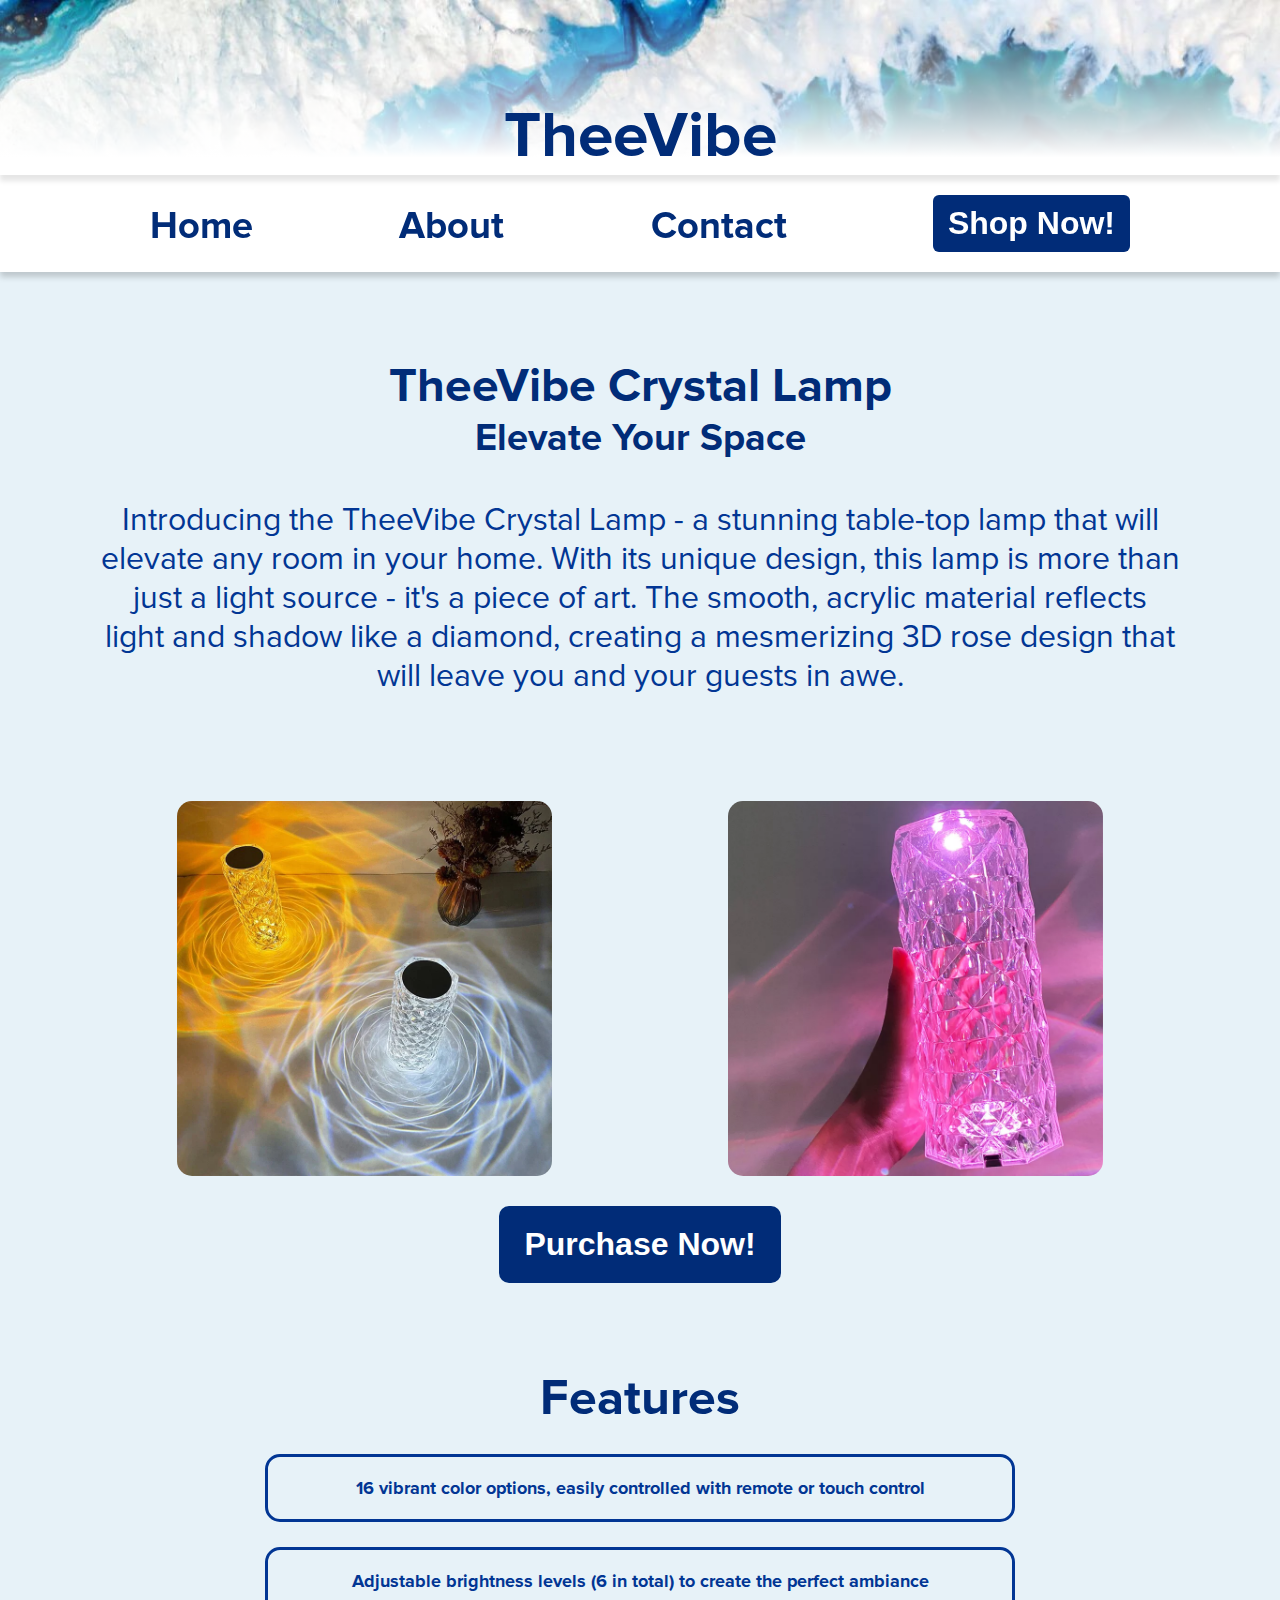
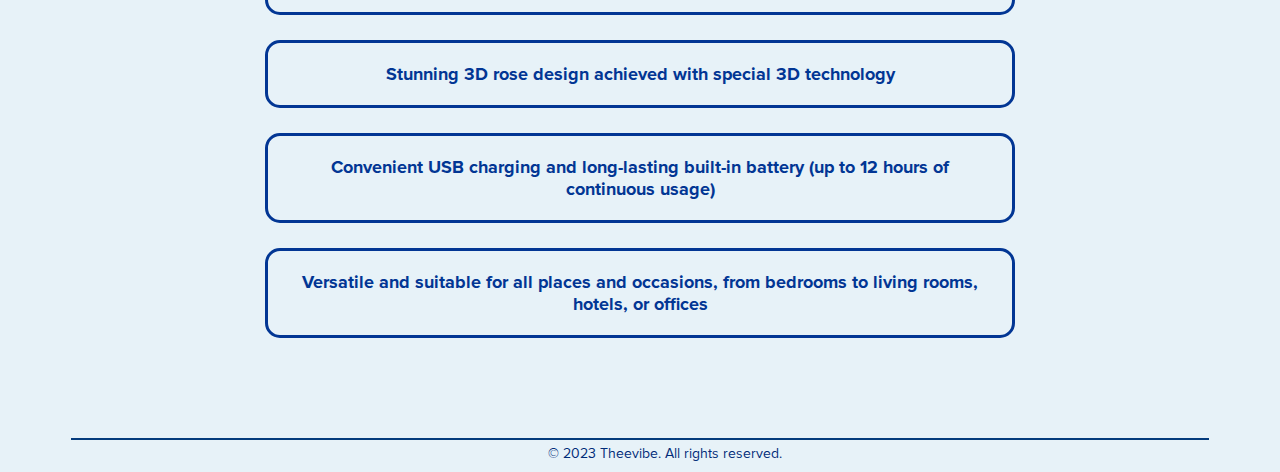
<file: index.html>
<!DOCTYPE html>
<html lang="en">
<head>
    <meta charset="UTF-8">
    <title>Theevibe | Elevate Your Space</title>
    <link rel="stylesheet" href="styles.css">
    <link rel="icon" type="image/x-icon" href="imgs/favicon.ico">
</head>
<body>
<section id="heading">
    <section class="logo">
        <div class="gradient"></div>
        <img src="imgs/logo.jpg">
    </section>

    <div class="container">
        <header>
            <nav>
                <a href="#">Home</a>
                <a href="#bio">About</a>
                <a href="/contact.html">Contact</a>
                <section class="signbutton">
                    <button onclick="window.location.href='/shop.html';">Shop Now!</button>
                </section>
            </nav>
        </header>
    </div>
</section>

<section id="slogan">
    <h2>TheeVibe Crystal Lamp</h2>
    <h3>Elevate Your Space</h3>
</section>

<section id="bio">
    <p>Introducing the TheeVibe Crystal Lamp - a stunning table-top lamp that will elevate any room in your home. With its unique design, this lamp is more than just a light source - it's a piece of art. The smooth, acrylic material reflects light and shadow like a diamond, creating a mesmerizing 3D rose design that will leave you and your guests in awe.</p>
</section>

<section id="images">
    <img src="imgs/product/home_product1.jpg" width="375px">
    <img src="imgs/product/home_product2.jpg" width="375px">
</section>

<section id="purchase">
    <section class="purchaseBtn">
        <button onclick="window.location.href='/shop.html';">Purchase Now!</button>
    </section>
</section>

<section id="features">
    <h1>Features</h1>
    <ul>
        <li>16 vibrant color options, easily controlled with remote or touch control</li>
        <li>Adjustable brightness levels (6 in total) to create the perfect ambiance</li>
        <li>Stunning 3D rose design achieved with special 3D technology</li>
        <li>Convenient USB charging and long-lasting built-in battery (up to 12 hours of continuous usage)</li>
        <li>Versatile and suitable for all places and occasions, from bedrooms to living rooms, hotels, or offices</li>
    </ul>
</section>
<footer><p>© 2023 Theevibe. All rights reserved.</p></footer>
</body>
</html>
</file>
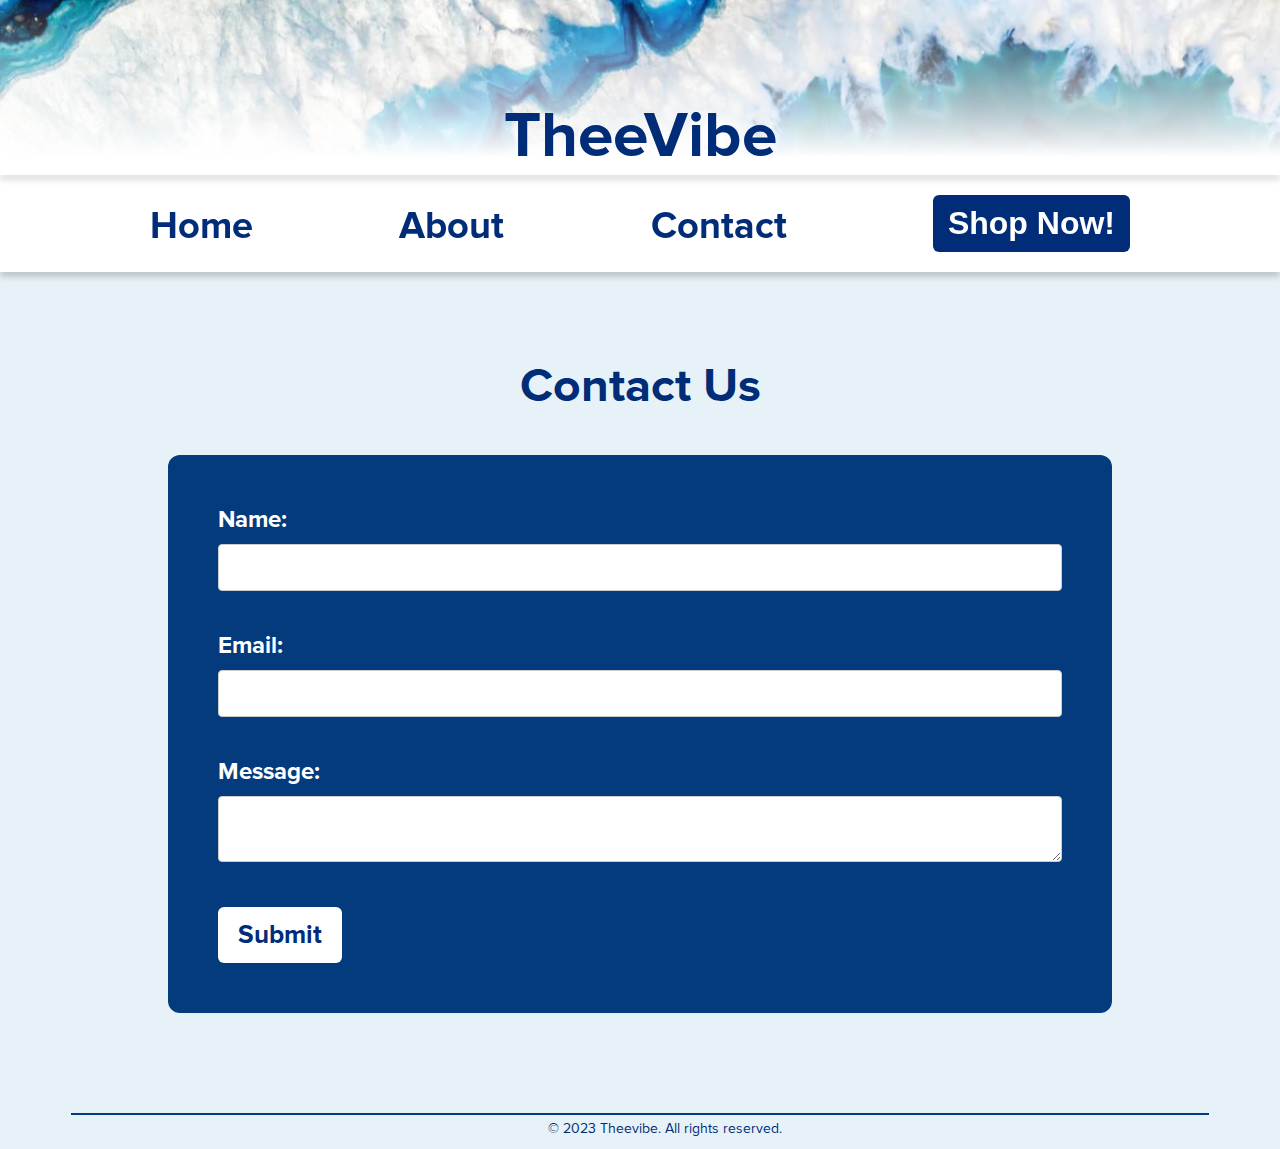
<file: contact.html>
<!DOCTYPE html>
<html lang="en">
<head>
  <meta charset="UTF-8">
  <title>Theevibe | Contact Us</title>
  <link rel="stylesheet" href="styles.css">
  <link rel="icon" type="image/x-icon" href="imgs/favicon.ico">
</head>
<body>
<section id="heading">
  <section class="logo">
    <div class="gradient"></div>
    <img src="imgs/logo.jpg">
  </section>

  <div class="container">
    <header>
      <nav>
        <a href="/index.html">Home</a>
        <a href="/index.html#bio">About</a>
        <a href="#">Contact</a>
        <section class="signbutton">
          <button onclick="window.location.href='/shop.html';">Shop Now!</button>
        </section>
      </nav>
    </header>
  </div>
</section>

<section id="slogan">
  <h2>Contact Us</h2>
</section>
<section id="contact">
  <form action="sendemail.php" method="post">
    <label for="name">Name:</label>
    <input type="text" id="name" name="name"><br><br>
    <label for="email">Email:</label>
    <input type="email" id="email" name="email"><br><br>
    <label for="message">Message:</label>
    <textarea id="message" name="message"></textarea><br><br>
    <input type="submit" value="Submit">
  </form>
</section>
<footer><p>© 2023 Theevibe. All rights reserved.</p></footer>
</body>
</html>
</file>
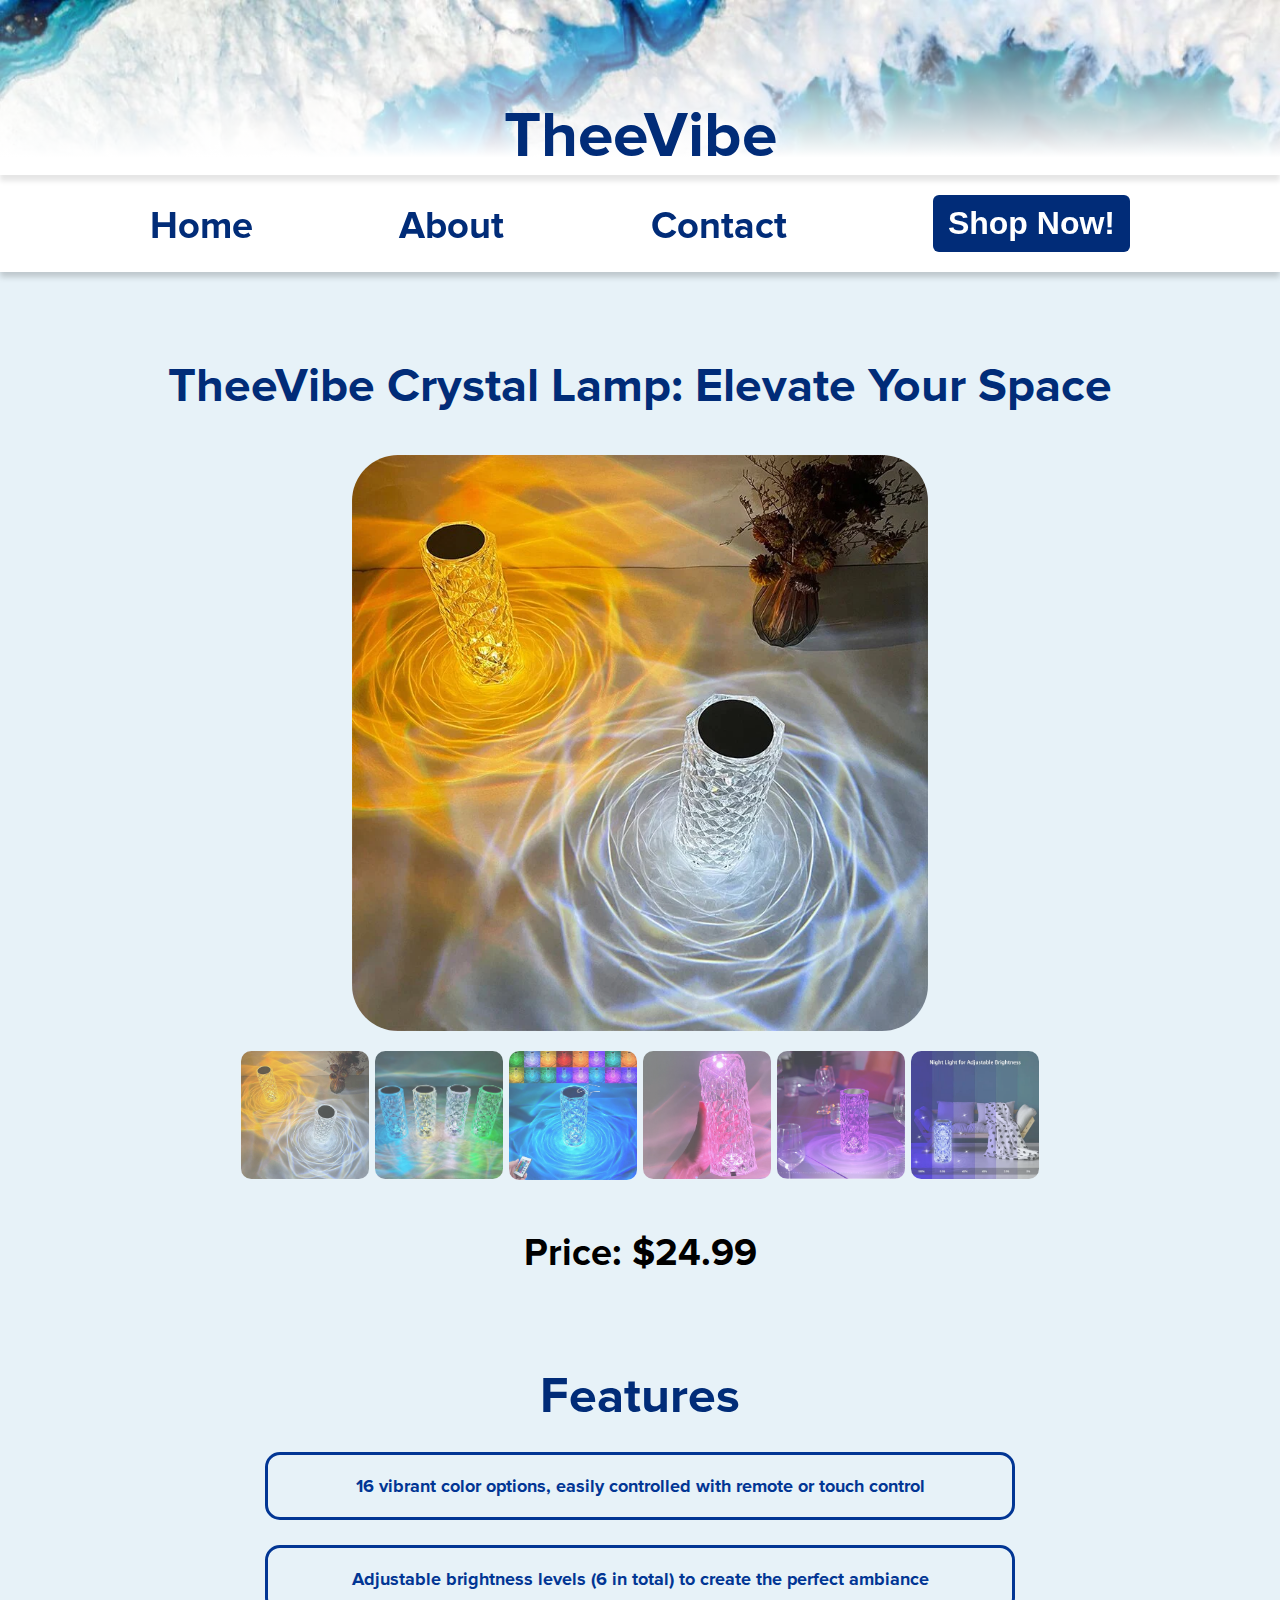
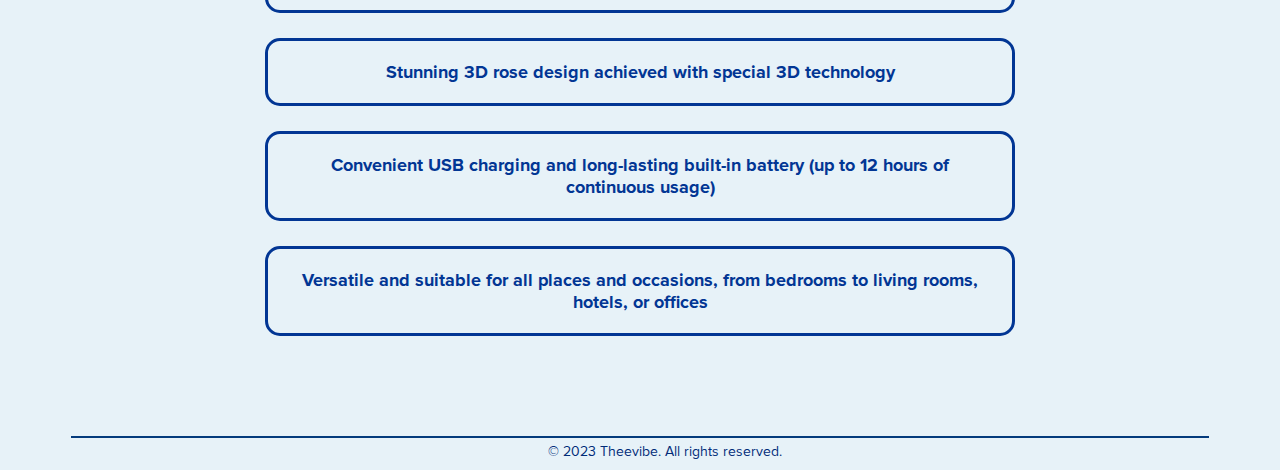
<file: shop.html>
<!DOCTYPE html>
<html lang="en">
<head>
  <meta charset="UTF-8">
  <title>Theevibe | Crystal Lamp Shop</title>
  <link rel="stylesheet" href="styles.css">
  <link rel="icon" type="image/x-icon" href="imgs/favicon.ico">
  <script src="https://code.jquery.com/jquery-3.6.0.min.js"></script>
  <script src="slideshow.js"></script>
</head>
<body>
<section id="heading">
  <section class="logo">
    <div class="gradient"></div>
    <img src="imgs/logo.jpg">
  </section>

  <div class="container">
    <header>
      <nav>
        <a href="/index.html">Home</a>
        <a href="/index.html#bio">About</a>
        <a href="/contact.html">Contact</a>
        <section class="signbutton">
          <button onclick="window.location.href='shop.html';">Shop Now!</button>
        </section>
      </nav>
    </header>
  </div>
</section>

<section id="slogan">
  <h2>TheeVibe Crystal Lamp: Elevate Your Space</h2>
</section>

<section id="product">
  <div class="gallery">
    <div class="main-image">
      <img src="imgs/productPage/slide1.jpg">
    </div>
    <div class="preview-images">
      <div class="preview-image">
        <img src="imgs/productPage/slide1.jpg">
      </div>
      <div class="preview-image">
        <img src="imgs/productPage/slide2.jpg">
      </div>
      <div class="preview-image">
        <img src="imgs/productPage/slide3.jpg">
      </div>
      <div class="preview-image">
        <img src="imgs/productPage/slide4.jpg">
      </div>
      <div class="preview-image">
        <img src="imgs/productPage/slide5.jpg">
      </div>
      <div class="preview-image">
        <img src="imgs/productPage/slide6.jpg">
      </div>
    </div>
  </div>
</section>

<section id="product-info">
  <h1>Price:  $24.99</h1>
</section>

  <div id="smart-button-container">
    <div style="text-align: center;">
      <div id="paypal-button-container"></div>
    </div>
  </div>
  <script src="https://www.paypal.com/sdk/js?client-id=sb&enable-funding=venmo&currency=USD" data-sdk-integration-source="button-factory"></script>
  <script>
    function initPayPalButton() {
      paypal.Buttons({
        style: {
          shape: 'rect',
          color: 'gold',
          layout: 'vertical',
          label: 'pay',

        },

        createOrder: function(data, actions) {
          return actions.order.create({
            purchase_units: [{
              "description": "TheeVibe Crystal Lamp: Elevate Your Space",
              "amount": {
                "currency_code": "USD",
                "value": 26.74,
                "breakdown": {
                  "item_total": {"currency_code": "USD", "value": 24.99},
                  "shipping": {"currency_code": "USD", "value": 0},
                  "tax_total": {"currency_code": "USD", "value": 1.75}
                }
              }
            }]
          });
        },

        onApprove: function(data, actions) {
          return actions.order.capture().then(function(orderData) {

            // Full available details
            console.log('Capture result', orderData, JSON.stringify(orderData, null, 2));

            // Show a success message within this page, e.g.
            const element = document.getElementById('paypal-button-container');
            element.innerHTML = '';
            element.innerHTML = '<h3>Thank you for your payment!</h3>';

            // Or go to another URL:  actions.redirect('thank_you.html');

          });
        },

        onError: function(err) {
          console.log(err);
        }
      }).render('#paypal-button-container');
    }
    initPayPalButton();
  </script>

<section id="features">
  <h1>Features</h1>
  <ul>
    <li>16 vibrant color options, easily controlled with remote or touch control</li>
    <li>Adjustable brightness levels (6 in total) to create the perfect ambiance</li>
    <li>Stunning 3D rose design achieved with special 3D technology</li>
    <li>Convenient USB charging and long-lasting built-in battery (up to 12 hours of continuous usage)</li>
    <li>Versatile and suitable for all places and occasions, from bedrooms to living rooms, hotels, or offices</li>
  </ul>
</section>

<footer><p>© 2023 Theevibe. All rights reserved.</p></footer>

</body>
</html>
</file>
<file: styles.css>
@font-face {
    font-family: "Proxima Nova";
    src: url("fonts/ProximaNova-Regular.otf");
}
@font-face {
    font-family: "Proxima Nova";
    src: url("fonts/Proxima Nova Bold.otf");
    font-weight: bold;
}

* {
    margin: 0 0;
    padding: 0 0;
}

body {
    font-family: "Proxima Nova";
    background-color: #E7F2F8;
}

#heading {
    background-color: white;
    box-shadow: 0 5px 6px 0 rgb(0 0 0 / 18%);
}

header {
    position: sticky; top: 0;
    text-align: center;
    align-items: center;
    padding-top: 10px;
}

.signbutton button {
    cursor: pointer;
    color: white;
    background-color: #012c78;
    border: transparent;
    border-radius: 6px;
    font-size: 32px;
    font-weight: bold;
    padding: 10px 15px 10px 15px;
    margin-bottom: 10px;
}

button:hover {
    background-color: #043B7C;
}

.logo {
    position: relative;
    width:100%;
    height:175px;
    overflow:hidden;
    box-shadow: 0 6px 5px 0 rgb(0 0 0 / 10%);
}

.gradient {
    position: absolute;
    top: 0;
    left: 0;
    width: 100%;
    height: 100%;
    background: linear-gradient(to top, rgba(255,255,255,1) 10%, rgba(255,255,255,0) 100%);
}

.logo:after {
    content: "TheeVibe";
    font-size: 64px;
    font-weight: bold;
    color: #012c78;
    position: absolute;
    bottom: 0;
    left: 50%;
    transform: translateX(-50%);
    text-align: center;
}

.logo img {
    text-align: left;
    width: 100%;

}

.container {
    padding: 10px 150px 10px;
}

.container nav {
    display: flex;
    justify-content: space-between;
}

.container nav a{
    padding-top: 8px;
    color: #012c78;
    font-weight: bold;
    font-size: 38px;
    text-decoration: none;
}

.container nav a:hover {
    color: #2F77C7;
}

#slogan {
    margin: 10px 100px;
    padding: 75px 0 30px 0;
    text-align: center;
}

#slogan h2 {
    color: #012c78;
    font-size: 48px;
    font-weight: bold;
}

#slogan h3 {
    color: #012c78;
    font-size: 38px;
}

#bio {
    text-align: center;
}

#bio p {
    margin: 0 100px;
    font-size: 32px;
    color: #023694;
    padding-bottom: 30px;
}

#purchase {
    text-align: center;
}

.purchaseBtn button {
    cursor: pointer;
    color: white;
    background-color: #012c78;
    border: transparent;
    border-radius: 10px;
    font-size: 32px;
    font-weight: bold;
    padding: 20px 25px 20px 25px;
    margin-bottom: 10px;
}


#features {
    padding: 75px;
    text-align: center;
    margin: 0 auto;
    max-width: 800px;
}

#features h1 {
    font-weight: bold;
    color: #012c78;
    font-size: 50px;
}

#features ul {
    color: #023694;
}

#images {
    padding-top: 75px;
    padding-bottom: 30px;
    text-align: center;
    display: flex;
    justify-content: space-evenly;
}

#images img {
    border-radius: 4%;
}

ul {
    list-style-type: none;
    padding: 0;
    margin: 0;
}

li {
    background-color: #E7F2F8;
    border: solid #023694;
    margin: 25px;
    padding: 20px;
    border-radius: 15px;
    font-size: 18px;
    font-weight: bold;
}


#contact {
    padding-bottom: 100px;
}

form {
    color: white;
    width: 66%;
    border-radius: 12px;
    margin: 0 auto; /* Center the form on the page */
    padding: 50px;
    background-color: #043B7C;
}

/* Style the form labels */
label {
    font-size: 24px;
    font-weight: bold;
    display: block;
    margin-bottom: 10px;
}

/* Style the form inputs and textarea */
input[type="text"],
input[type="email"],
textarea {
    font-size: 18px;
    width: 100%;
    padding: 12px 20px;
    margin-bottom: 20px;
    box-sizing: border-box;
    border: 1px solid #ccc;
    border-radius: 4px;
}
input[type="submit"] {
    font-family: "Proxima Nova";
    font-weight: bold;
    background-color: white;
    font-size: 26px;
    color: #012c78;
    padding: 12px 20px;
    border: none;
    border-radius: 6px;
    cursor: pointer;
}

/* Add some hover effect to the submit button */
input[type="submit"]:hover {
    background-color: #012c78;
    color: white;
}

.gallery {
    display: flex;
    flex-direction: column;
    align-items: center;
}

.main-image {
    width: 45%;
    margin-bottom: 20px;
}

.main-image img {
    border-radius: 8%;
    display: block;
    width: 100%;
}

.preview-images {
    display: flex;
    justify-content: center;
}

.preview-image {
    width: 10%;
    margin: 0 3px;
    cursor: pointer;
}

.preview-image img {
    display: block;
    width: 100%;
    border-radius: 8%;
    opacity: 0.7;
    transition: opacity 0.2s ease-in-out;
}

.preview-image.selected img {
    opacity: 1;
}


#product-info {
    margin: 50px auto 0;
    display: flex;
    flex-direction: column;
    align-items: center;
}

#product-info h1 {
    font-size: 38px;
    padding-bottom: 15px;
}


footer {
    border-top: 2px solid #043B7C; /* width and color */
    width: 85%;
    margin: 0 auto;
    text-align: center; /* center the text of the footer */
    padding-left: 50px;
    padding-bottom: 10px;
    color: #012c78;
    font-size: 14px;
}

footer p {
    padding-top: 5px;
}
</file>
